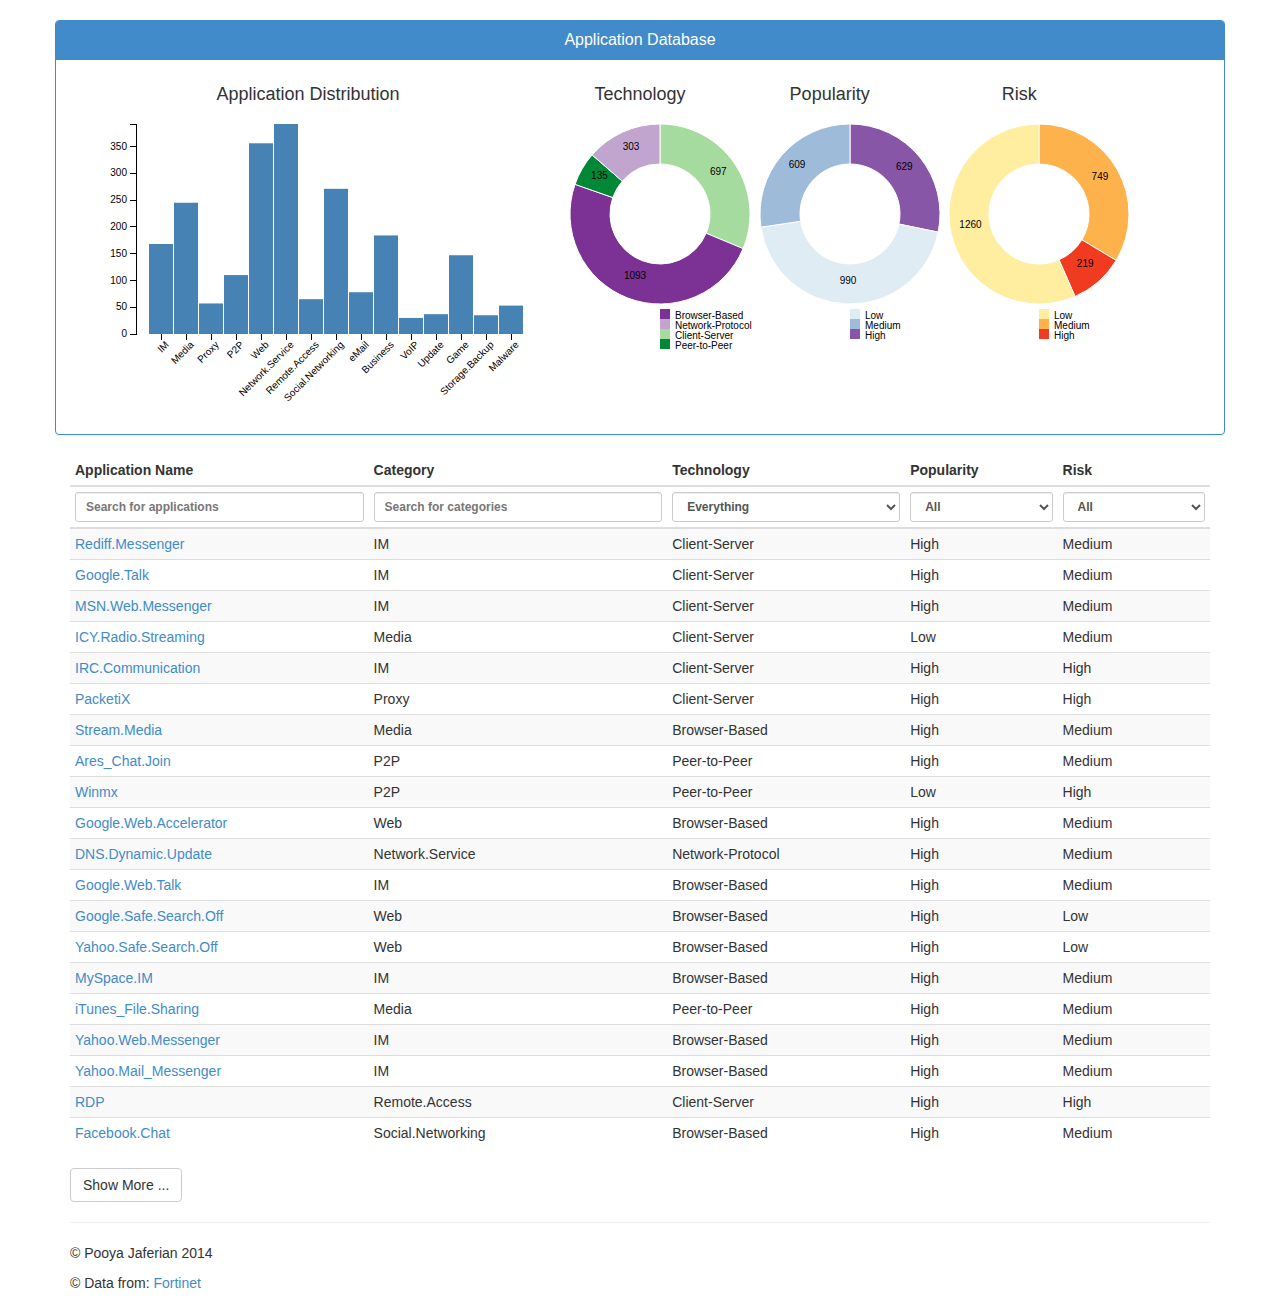
<file: index.html>
<!DOCTYPE html>
<html lang="en" ng-app=myApp>
  <head>
    <meta charset="utf-8">
    <meta http-equiv="X-UA-Compatible" content="IE=edge">
    <meta name="viewport" content="width=device-width, initial-scale=1">
    <meta name="description" content="">
    <meta name="author" content="">
    <link rel="icon" href="../../favicon.ico">

    <title>Fortinet Application Signatures Database</title>

    <!-- Bootstrap core CSS -->
    <link href="css/bootstrap.min.css" rel="stylesheet">
    <link href="css/app.css" rel="stylesheet">
  </head>

  <body>
    <br>
    <!-- main and detail views load here -->
    <div ng-view=""></div>
    <!-- Bootstrap core JavaScript
    ================================================== -->
    <!-- Placed at the end of the document so the pages load faster -->
    <script src="https://ajax.googleapis.com/ajax/libs/jquery/1.11.1/jquery.min.js"></script>
    <script src="js/bootstrap.min.js"></script>
    <script src="js/d3.min.js"></script>
    <script src="js/colorbrewer.v1.min.js"></script>
    <script src="js/angular.min.js"></script>
    <script src="js/angular-route.min.js"></script>
    <script src="js/data.js"></script>
    <script src="js/app.js"></script>
  </body>
</html>
</file>
<file: css/app.css>
.bar {
      fill: steelblue;
    }

    .bar:hover {
      fill: brown;
    }

    .title {
      font: bold 14px "Helvetica Neue", Helvetica, Arial, sans-serif;
    }

    .axis {
      font: 10px sans-serif;
    }

    .axis path,
    .axis line {
      fill: none;
      stroke: #000;
      shape-rendering: crispEdges;
    }

    .x.axis path {
      display: none;
    }

    .arcLabel {
      font: 10px "Helvetica Neue", Helvetica, Arial, sans-serif;
      fill: #000;
    }
</file>
